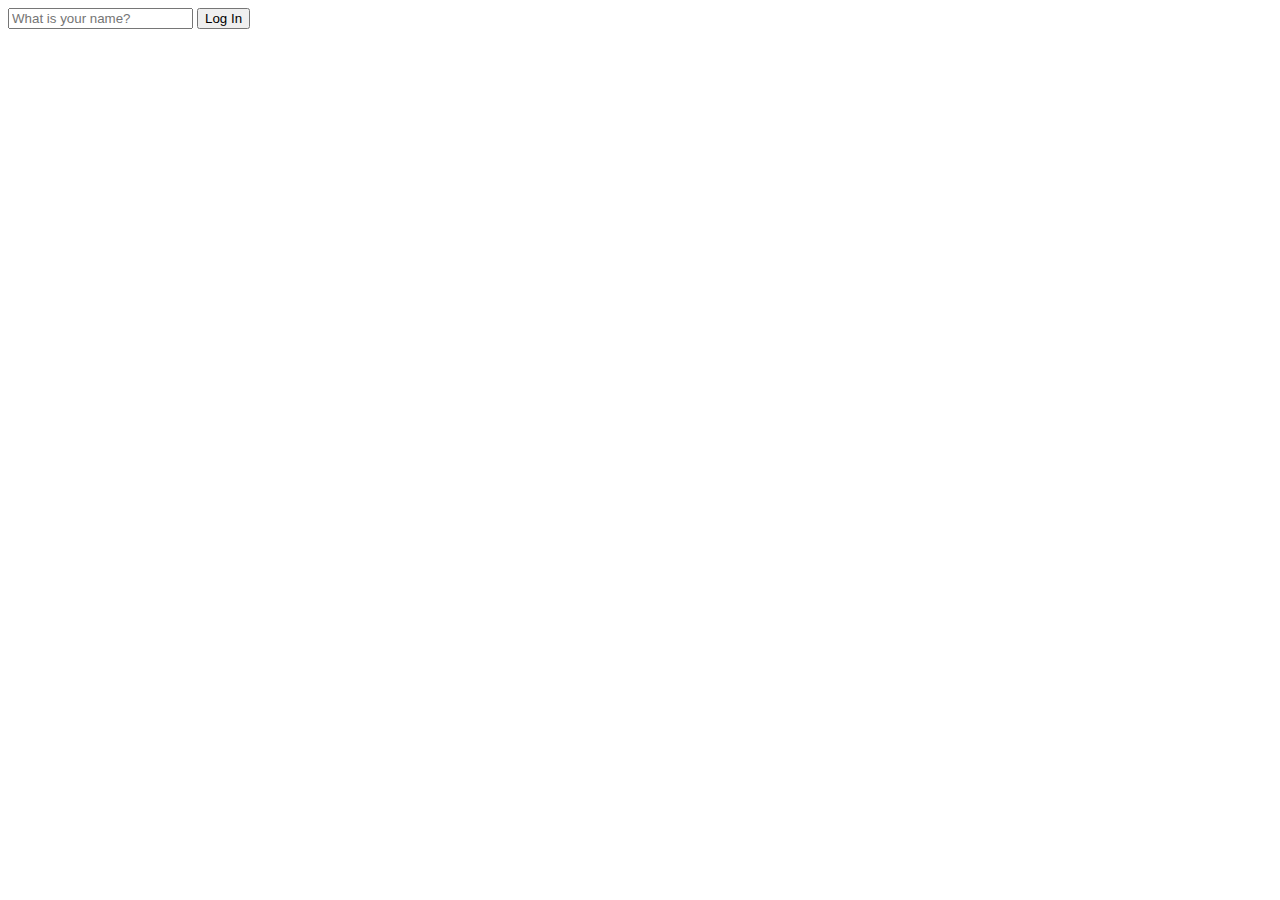
<file: ch4. login/index.html>
<!DOCTYPE html>
<html lang="en">
<head>
    <meta charset="UTF-8">
    <meta http-equiv="X-UA-Compatible" content="IE=edge"/>
    <meta name="viewport" content="width=device-width, initial-scale=1.0"/>
    <link rel="stylesheet" href="style.css">
    <title>Momentum App</title>
</head>
<body>
    <form id="login-form" class="hidden">
        <input required maxlength="15" type="text" placeholder="What is your name?" /> 
        <input type="submit" value="Log In"/>
    </form>
    <h1 id="greeting" class="hidden"></h1>
    <script src ="app.js"></script>
</body>
</html>
</file>
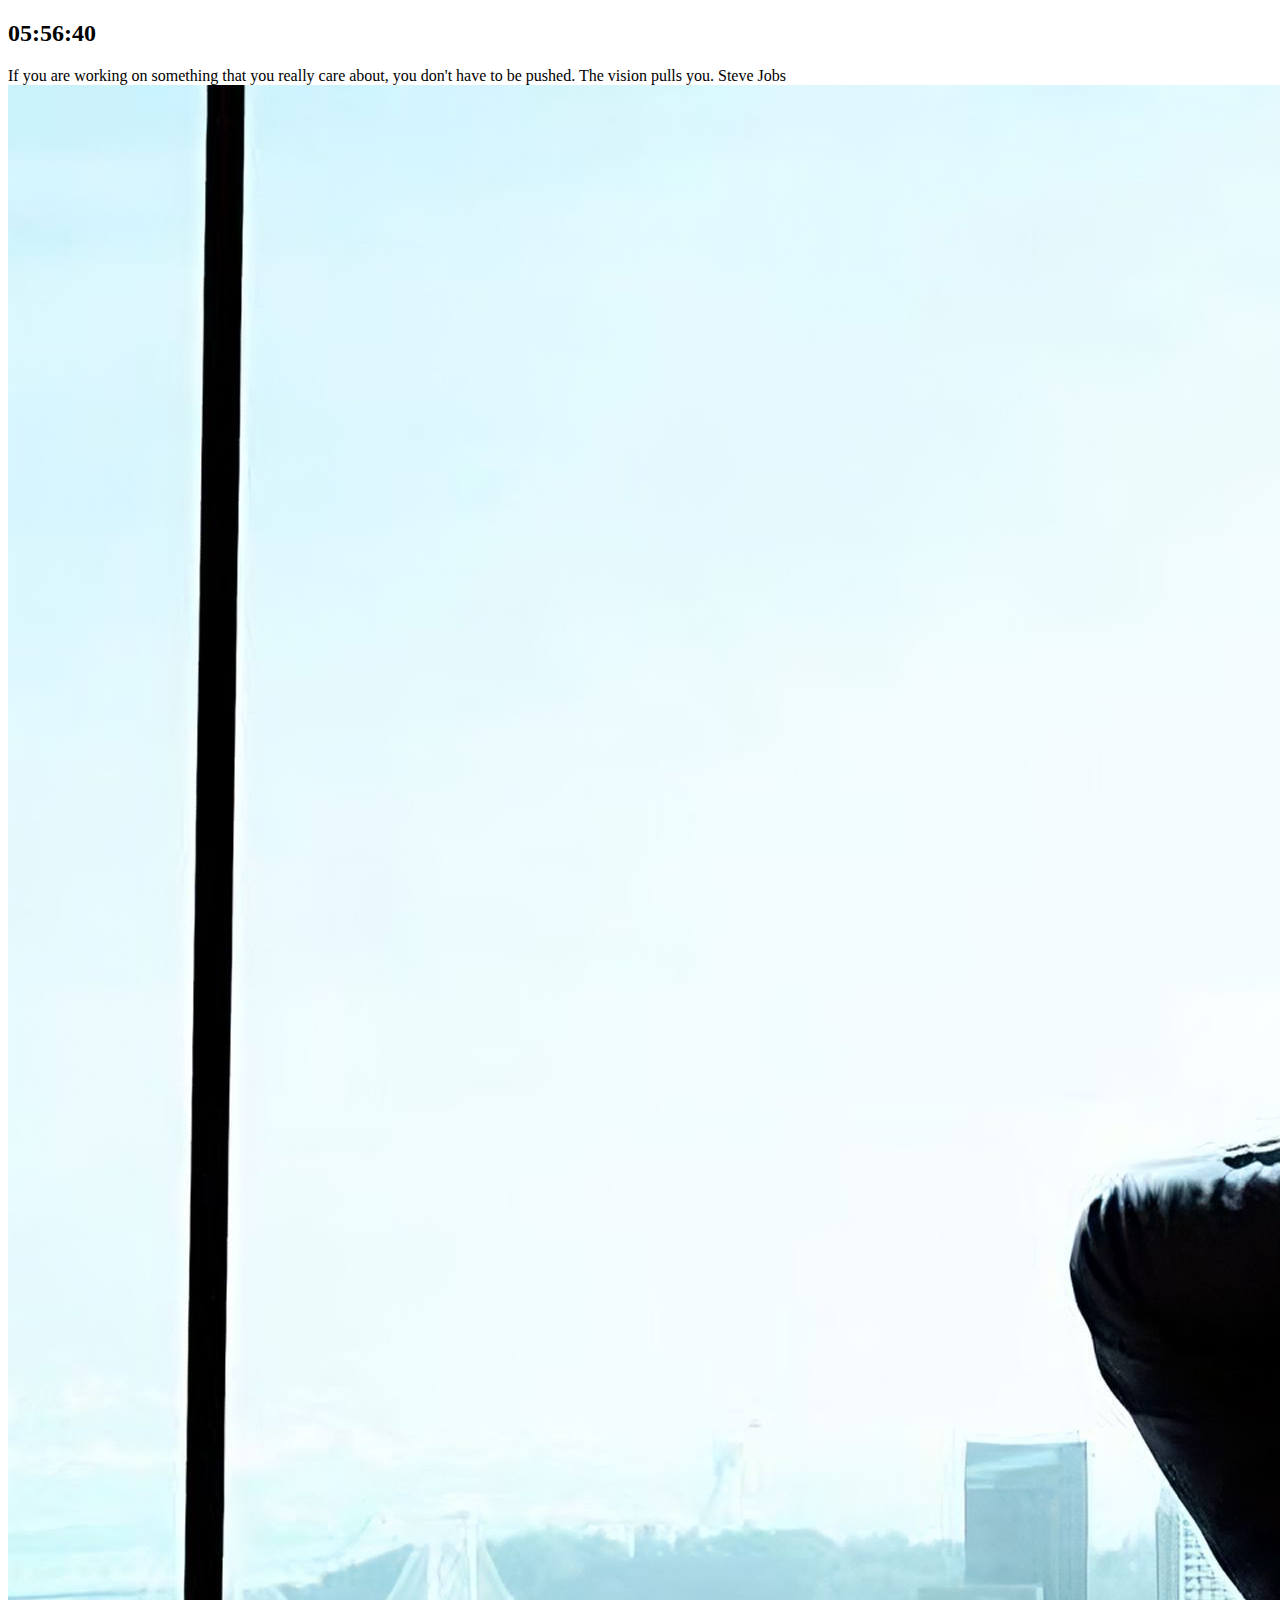
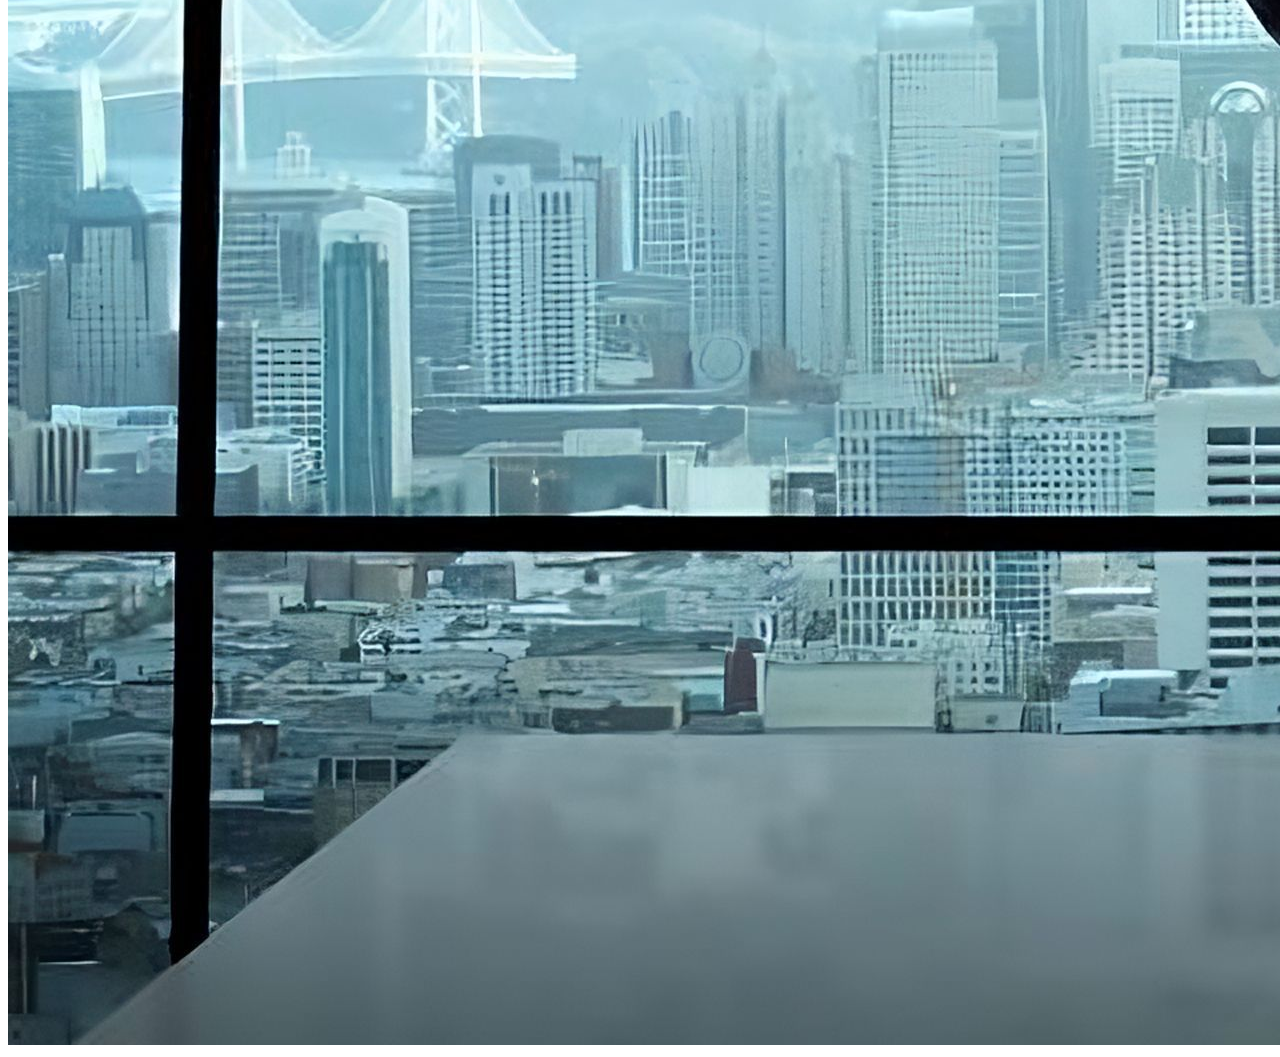
<file: ch5. clock/index.html>
<!DOCTYPE html>
<html lang="en">
<head>
    <meta charset="UTF-8">
    <meta http-equiv="X-UA-Compatible" content="IE=edge"/>
    <meta name="viewport" content="width=device-width, initial-scale=1.0"/>
    <link rel="stylesheet" href="CSS/style.css">
    <title>Momentum App</title>
</head>
<body>
    <form id="login-form" class="hidden">
    </form>
    <h2 id = "clock">00:00:00</h2>
    <h1 id="greeting" class="hidden"></h1>
    <div id="quote">
        <span></span>
        <span></span>
    </div>
    
    <script src ="js/app.js"></script>
    <script src ="js/clock.js"></script>
    <script src ="js/quotes.js"></script>
    <script src = "js/background.js"></script>
</body>
</html>
</file>
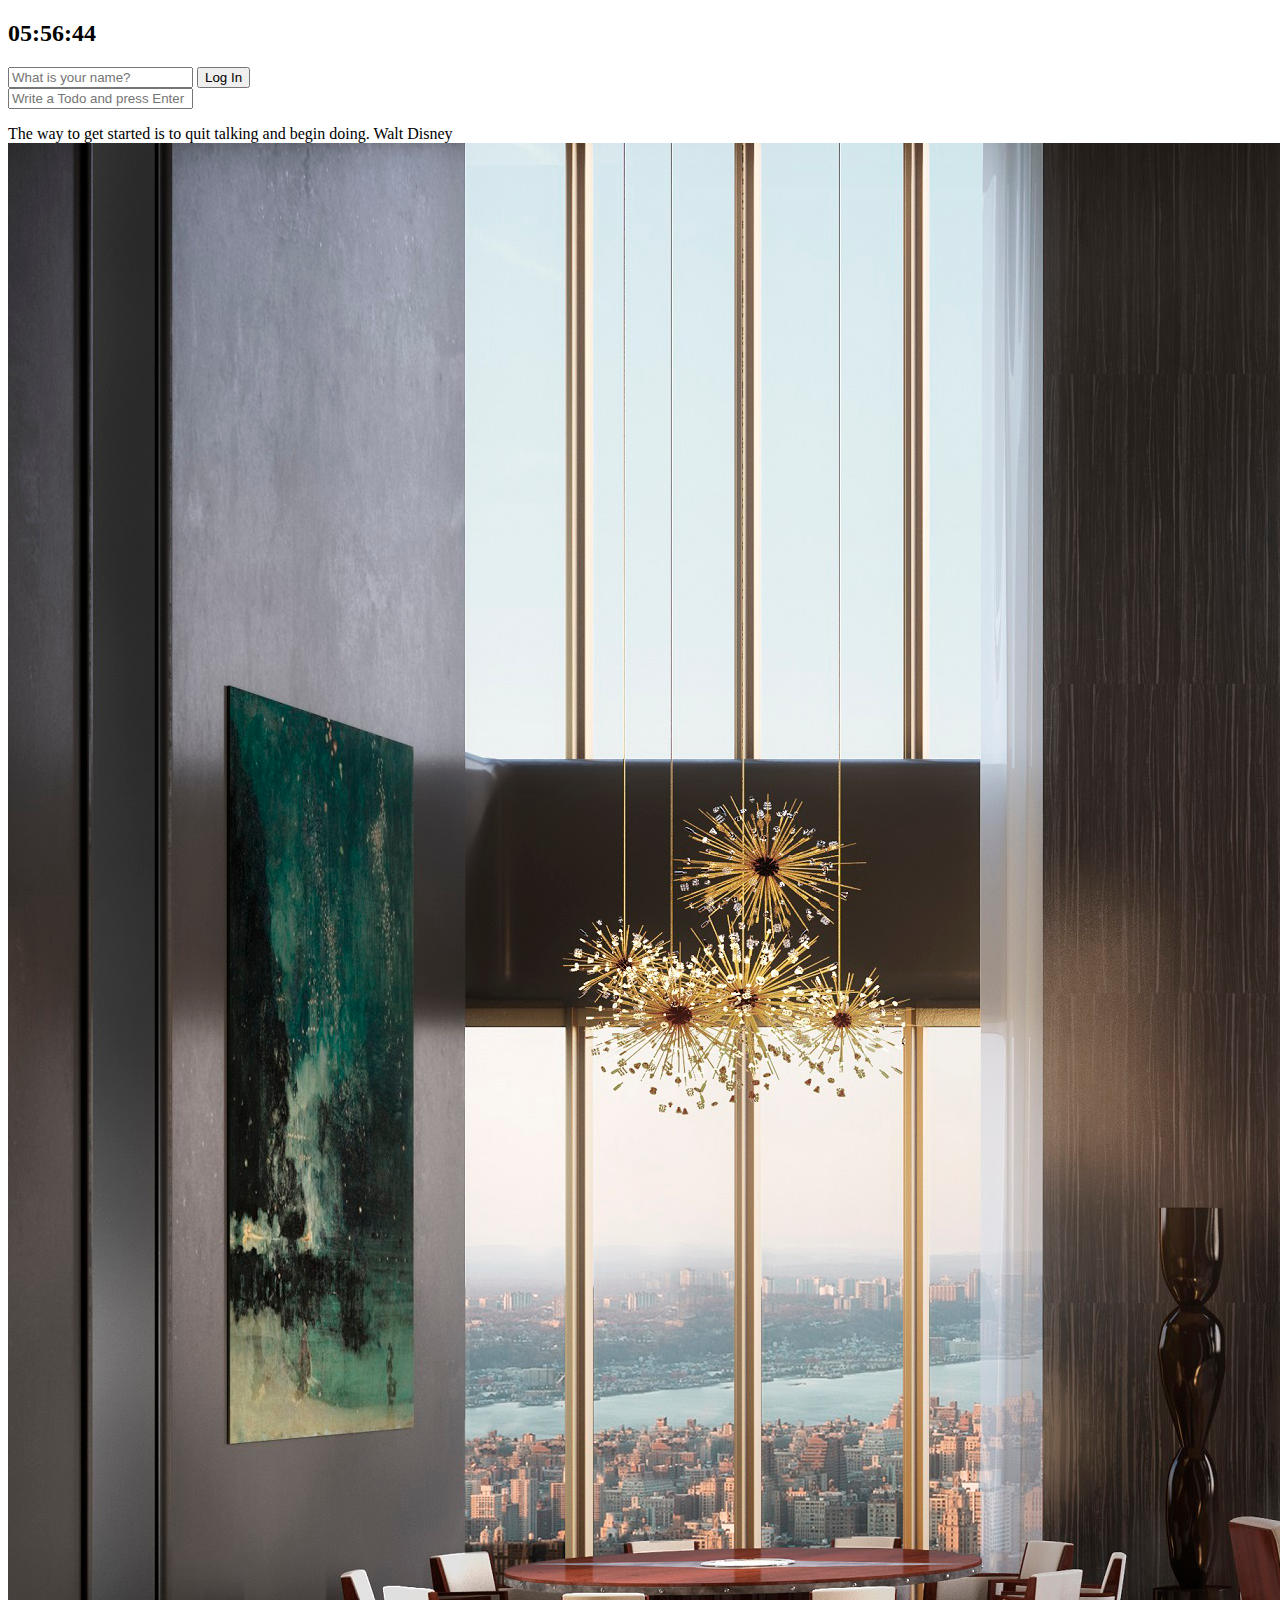
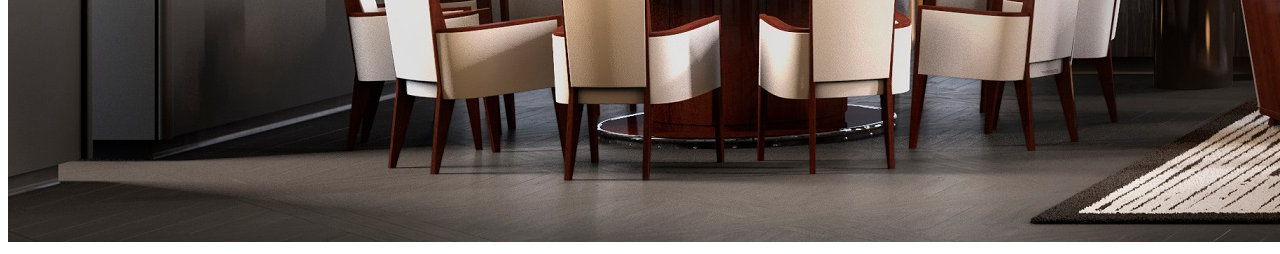
<file: ch7.5 loading todo list/index.html>
<!DOCTYPE html>
<html lang="en">
<head>
    <meta charset="UTF-8">
    <meta http-equiv="X-UA-Compatible" content="IE=edge"/>
    <meta name="viewport" content="width=device-width, initial-scale=1.0"/>
    <link rel="stylesheet" href="CSS/style.css">
    <title>Momentum App</title>
</head>
<body>
    <h2 id = "clock">00:00:00</h2>
    <form class="hidden" id="login-form">
        <input required maxlength="15" type="text" placeholder="What is your name?" /> 
        <input type="submit" value="Log In"/>
    </form>
    <h1 class="hidden" id="greeting"></h1>
    <form id="todo-form">
        <input type="test" placeholder="Write a Todo and press Enter" required/>
    </form>
    <ul id="todo-list"></ul>
    <div id="quote">
        <span></span>
        <span></span>
    </div>
    
    <script src ="js/app.js"></script>
    <script src ="js/clock.js"></script>
    <script src ="js/quotes.js"></script>
    <script src = "js/background.js"></script>
    <script src = "js/todo.js"></script>
</body>
</html>
</file>
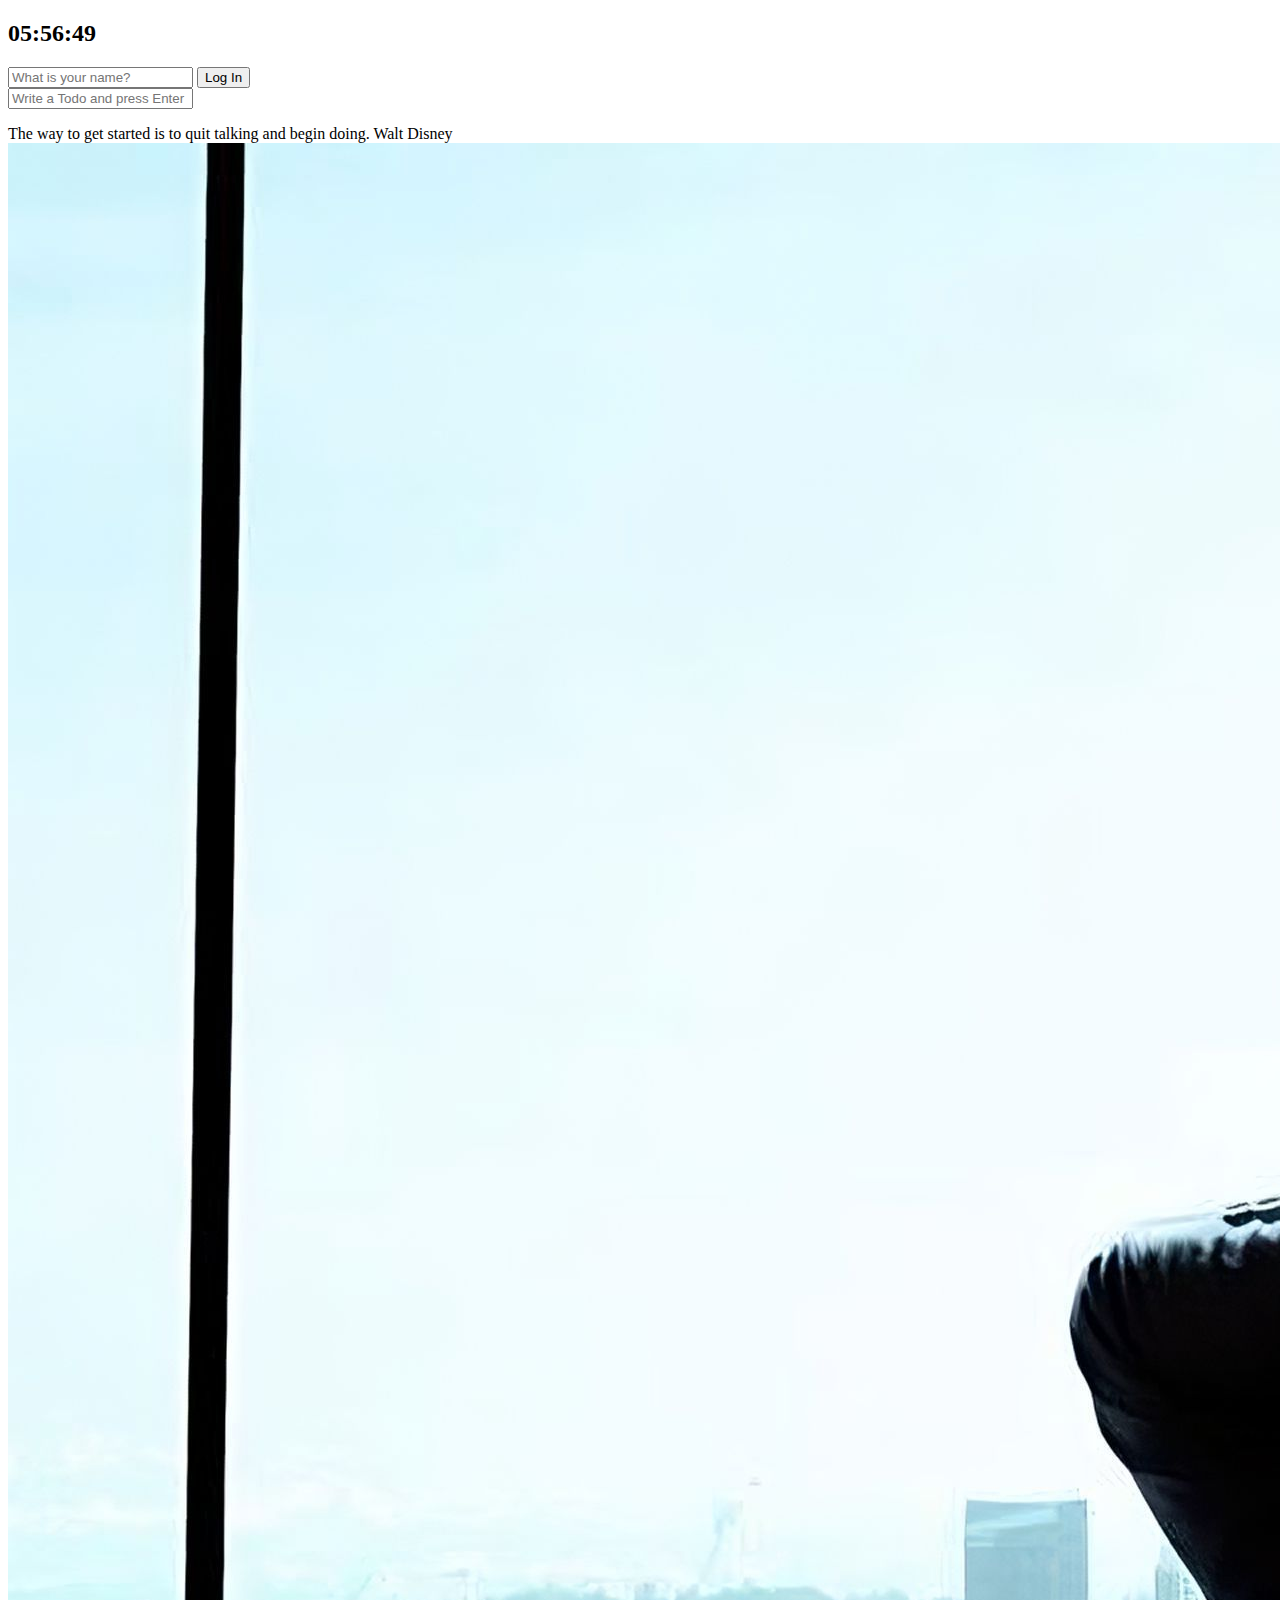
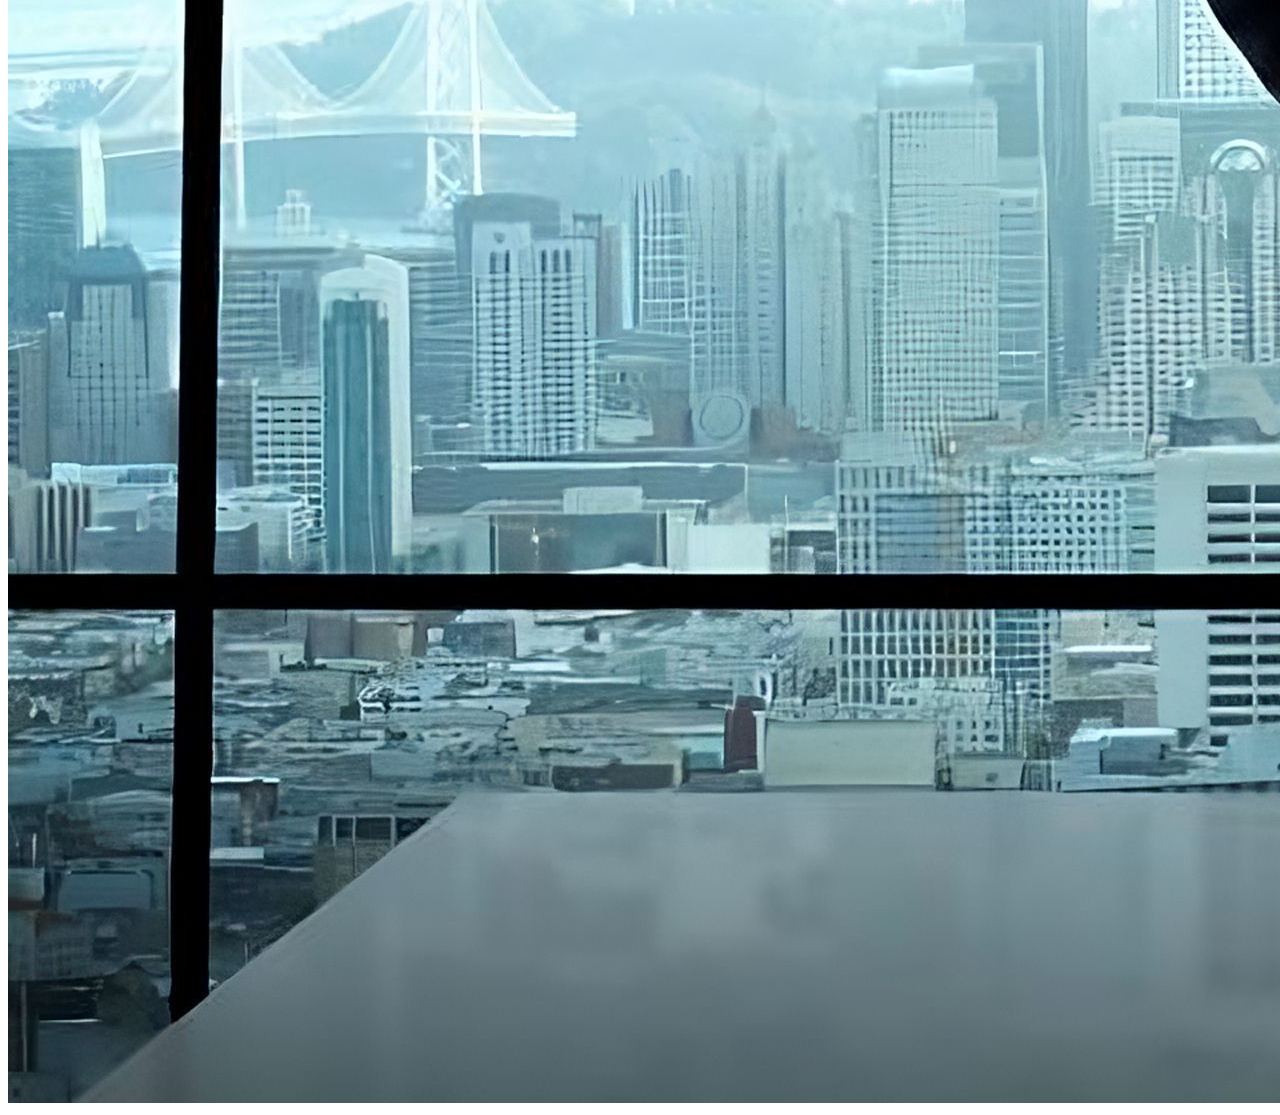
<file: ch8. weather and accessories/index.html>
<!DOCTYPE html>
<html lang="en">
<head>
    <meta charset="UTF-8">
    <meta http-equiv="X-UA-Compatible" content="IE=edge"/>
    <meta name="viewport" content="width=device-width, initial-scale=1.0"/>
    <link rel="stylesheet" href="CSS/style.css">
    <title>Momentum App</title>
</head>
<body>
    <h2 id = "clock">00:00:00</h2>
    <form class="hidden" id="login-form">
        <input required maxlength="15" type="text" placeholder="What is your name?" /> 
        <input type="submit" value="Log In"/>
    </form>
    <h1 class="hidden" id="greeting"></h1>
    <form id="todo-form">
        <input type="test" placeholder="Write a Todo and press Enter" required/>
    </form>
    <ul id="todo-list"></ul>
    <div id="quote">
        <span></span>
        <span></span>
    </div>
    <div id= "weather">
        <span></span>
        <span></span>

    </div>

    <script src ="js/app.js"></script>
    <script src ="js/clock.js"></script>
    <script src ="js/quotes.js"></script>
    <script src = "js/background.js"></script>
    <script src = "js/todo.js"></script>
    <script src = "js/weather.js"></script>
</body>
</html>
</file>
<file: ch4. login/style.css>
.hidden{
    display: none;
}
</file>
<file: ch5. clock/CSS/style.css>
.hidden{
    display: none;
}
</file>
<file: ch7.5 loading todo list/CSS/style.css>
.hidden{
    display: none;
}
</file>
<file: ch8. weather and accessories/CSS/style.css>
.hidden{
    display: none;
}
</file>
